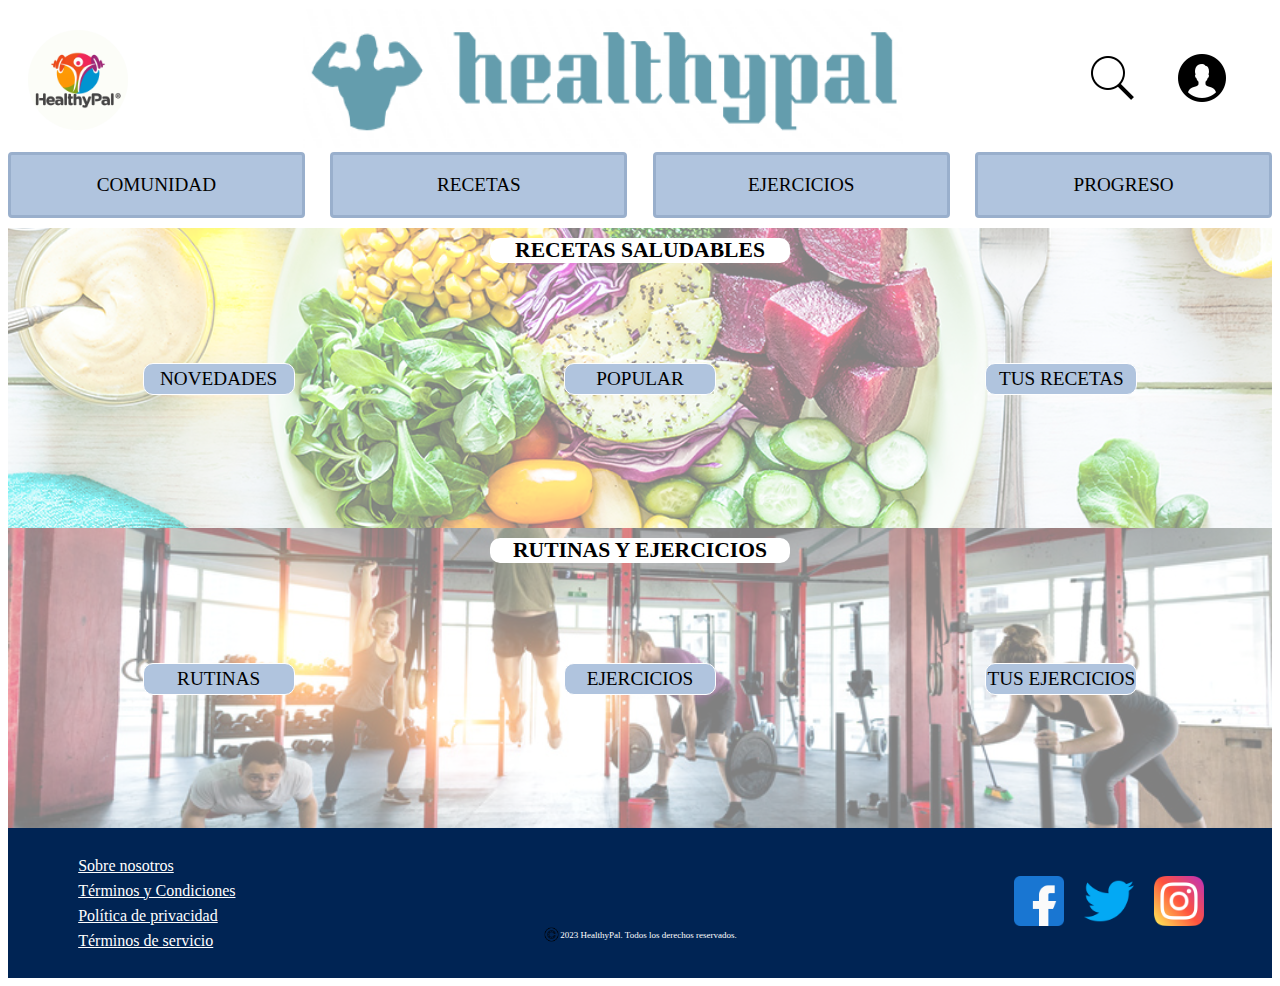
<file: Proyecto/index.html>
<!DOCTYPE html>
<html lang="es">
<head>
    <meta charset="UTF-8">
    <meta name="viewport" content="width=device-width, initial-scale=1.0">
    <link rel="stylesheet" href="styleIndex.css">
    <title>HealthyPal - Tu compañero saludable</title>
</head>
<body>
    <header>
        <div class="logo">
            <img src="imagenes/iconoLogo.jpg" class="imgLogo" alt="HealthyPal Logo">
        </div>
        <div class="nomEmpresa">
            <img src="imagenes/Captura de pantalla 2023-11-21 170902.png" class="imgHealthyPalCap" alt="HealthyPal">
        </div>
        <div class="busqPerfil">
            <div class="busqueda">
                <img src="imagenes/iconoLupa.png" class="imgBusqPerfil" alt="Buscar">
            </div>
            <div class="perfil">
               <a href="inicioSesion.html" aria-label="Ir a Inicio de Sesión"><img src="imagenes/iconoUsuario.png" class="imgIconoUsuario" alt="Perfil"></a>
            </div>
        </div>
    </header>
    <div class="menu">
        <div class="botonMenu">
            <a href="" class="enlaceMenu">COMUNIDAD</a>
        </div>
        <div class="botonMenu">
            <a href="" class="enlaceMenu">RECETAS</a>
        </div>
        <div class="botonMenu">
            <a href="" class="enlaceMenu">EJERCICIOS</a>
        </div>
        <div class="botonMenu">
            <a href="progreso.html" class="enlaceMenu">PROGRESO</a>
        </div>
    </div>
    <div class="container">
        <div class="recetasSaludables">
            <div class="recetasPrincipal">
                <a href="" class="enlaceRecetasTitulo"><b>RECETAS SALUDABLES</b></a>
            </div>
            <div class="recetasBotones">
                <div class="botonReceta">
                    <a href="" class="enlaceRecetas" aria-label="Novedades">NOVEDADES</a>
                </div>
                <div class="botonReceta">
                    <a href="" class="enlaceRecetas" aria-label="Popular">POPULAR</a>
                </div>
                <div class="botonReceta">
                    <a href="" class="enlaceRecetas" aria-label="Tus Recetas">TUS RECETAS</a>
                </div>
            </div>
        </div>
        <div class="rutinasEjercicios">
            <div class="rutinaEjercicioPrincipal">
                <a href="rutinasEjercicios.html" class="enlaceEjercicioTitulo"><b>RUTINAS Y EJERCICIOS</b></a>
            </div>
            <div class="ejercicioBotones">
                <div class="botonEjercicio">
                    <a href="" class="enlaceEjercicio" aria-label="Rutinas">RUTINAS</a>
                </div>
                <div class="botonEjercicio">
                    <a href="" class="enlaceEjercicio" aria-label="Ejercicios">EJERCICIOS</a>
                </div>
                <div class="botonEjercicio">
                    <a href="" class="enlaceEjercicio" aria-label="Tus Ejercicios">TUS EJERCICIOS</a>
                </div>
            </div>
        </div>
    </div>
    <footer>
        <div class="terminos">
            <div class="divTerminos">
                <a href="" class="enlaceTerminos">Sobre nosotros</a>
            </div>
            <div class="divTerminos">
                <a href="" class="enlaceTerminos">Términos y Condiciones</a>
            </div>
            <div class="divTerminos">
                <a href="" class="enlaceTerminos">Política de privacidad</a>
            </div>
            <div class="divTerminos">
                <a href="" class="enlaceTerminos">Términos de servicio</a>
            </div>
        </div>
        <div class="derechosAutor">
            <img class="imgDerechosAutor" src="imagenes/iconoDerechosAutor.png" alt="Icono Derechos de Autor">
            <p>2023 HealthyPal. Todos los derechos reservados.</p>
        </div>
        <div class="contacto">
            <a href=""><img class="imgContacto" src="imagenes/facebook.png" alt="Facebook"></a>
            <a href=""><img class="imgContacto" src="imagenes/gorjeo.png" alt="Twitter"></a>
            <a href=""><img class="imgContacto" src="imagenes/instagram.png" alt="Instagram"></a>
        </div>
    </footer>
</body>
</html>
</file>
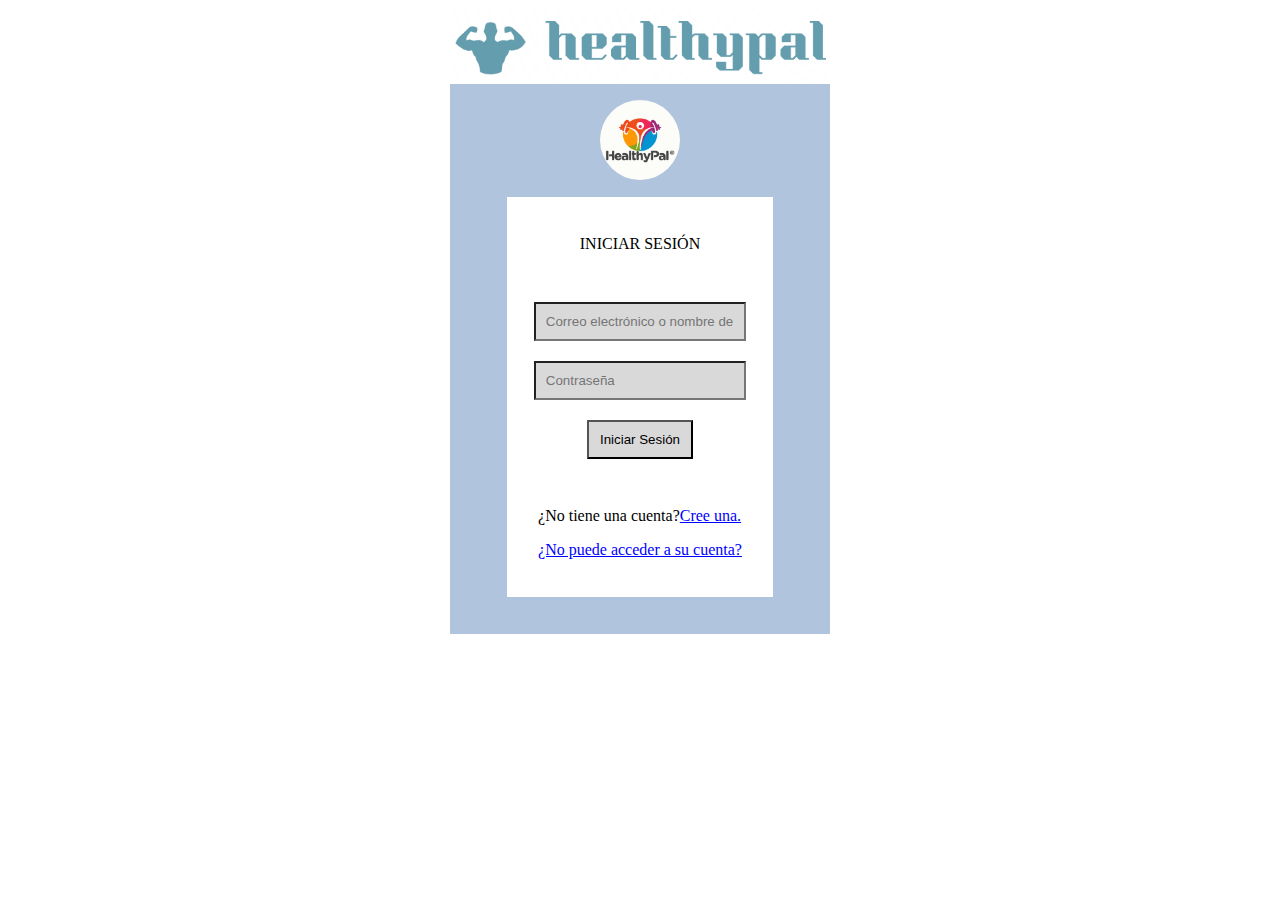
<file: Proyecto/inicioSesion.html>
<!DOCTYPE html>
<html lang="es">

<head>
    <meta charset="UTF-8">
    <meta name="viewport" content="width=device-width, initial-scale=1.0">
    <link rel="stylesheet" href="styleInicioSesion.css">
    <title>Inicio de Sesión - HealthyPal</title>
</head>

<body>
    <header>
        <img src="imagenes/Captura de pantalla 2023-11-21 170902.png" class="imgHealthyPalCap" alt="HealthyPal">
    </header>
    <div class="container">
        <div class="cuerpo">
            <div class="logo">
                <img src="imagenes/iconoLogo.jpg" class="imgLogo" alt="HealthyPal Logo">
            </div>
            <div class="inicioSesion">
                <div>
                    <p>INICIAR SESIÓN</p>
                </div>
                <form>
                    <label for="correo">
                        <input type="text" id="correo" placeholder="Correo electrónico o nombre de usuario" name="Correo" aria-label="Correo electrónico o nombre de usuario" required>
                    </label>
                    <label for="contrasena">
                        <input type="password" id="contrasena" placeholder="Contraseña" name="contraseña" aria-label="Contraseña" required>
                    </label>
                    <label class="botonInicioSesion">
                        <input type="submit" value="Iniciar Sesión" aria-label="Iniciar Sesión">
                    </label>
                </form>
                <div>
                    <p>¿No tiene una cuenta?<a href="registrar.html" class="enlaceRegistro">Cree una.</a></p>
                    <p><a href="" class="enlaceNoAccederCuenta">¿No puede acceder a su cuenta?</a></p>
                </div>
            </div>
        </div>
    </div>
</body>
</html>
</file>
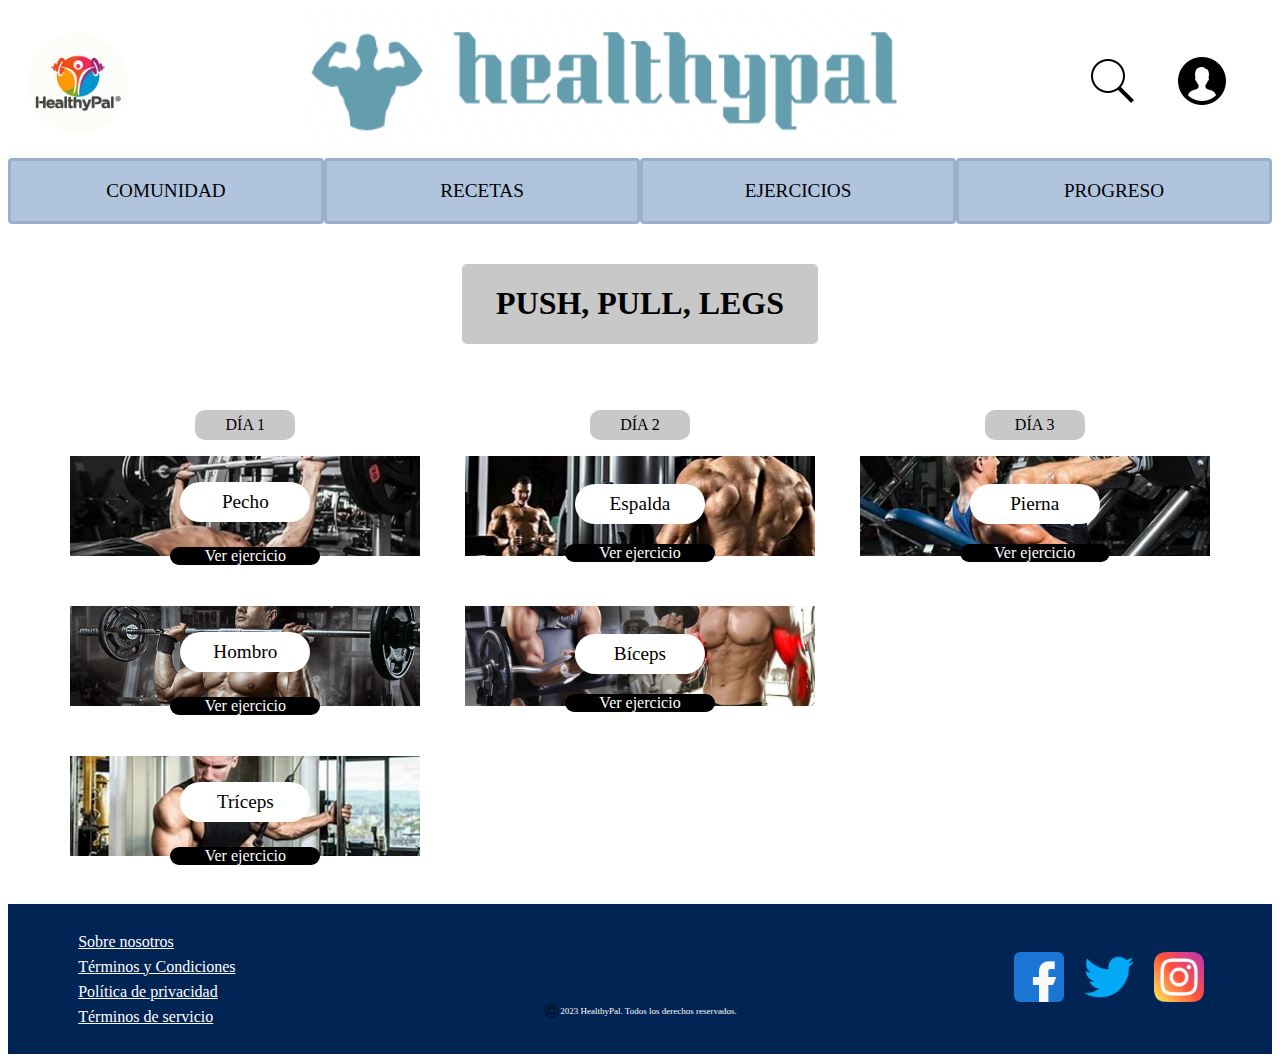
<file: Proyecto/ppl.html>
<!DOCTYPE html>
<html lang="es">
<head>
    <meta charset="UTF-8">
    <meta name="viewport" content="width=device-width, initial-scale=1.0">
    <link rel="stylesheet" href="stylePPL.css">
    <title>PUSH, PULL, LEGS - HealthyPal</title>
</head>
<body>
    <header>
        <div class="logo">
            <img src="imagenes/iconoLogo.jpg" class="imgLogo" alt="HealthyPal Logo">
        </div>
        <div class="nomEmpresa">
            <img src="imagenes/Captura de pantalla 2023-11-21 170902.png" class="imgHealthyPalCap" alt="HealthyPal">
        </div>
        <div class="busqPerfil">
            <div class="busqueda">
                <img src="imagenes/iconoLupa.png" class="imgBusqPerfil" alt="Buscar">
            </div>
            <div class="perfil">
               <a href="inicioSesion.html" ><img src="imagenes/iconoUsuario.png" class="imgIconoUsuario" alt="Perfil"></a>
            </div>
        </div>
    </header>
    <div class="menu">
        <div class="botonMenu">
            <a href="" class="enlaceMenu">COMUNIDAD</a>
        </div>
        <div class="botonMenu">
            <a href="" class="enlaceMenu">RECETAS</a>
        </div>
        <div class="botonMenu">
            <a href="" class="enlaceMenu">EJERCICIOS</a>
        </div>
        <div class="botonMenu">
            <a href="progreso.html" class="enlaceMenu">PROGRESO</a>
        </div>
    </div>
    <div class="container">
        <div class="titulo">
            <h1>PUSH, PULL, LEGS</h1>
        </div>
        <div class="cuerpo">
            <div class="dia1">
                <p class="dia">DÍA 1</p>
                <div class="imgPecho">
                    <div class="letraPecho">
                        <p>Pecho</p>
                    </div>
                    <div class="enlaceVerEjercicio">
                        <a href="pressBanca.html" class="enlacePecho" aria-label="Ver ejercicio de Pecho">Ver ejercicio</a>
                    </div>
                </div>
                <div class="imgHombro">
                    <div class="letraPecho">
                        <p>Hombro</p>
                    </div>
                    <div class="enlaceVerEjercicio">
                        <a href="" class="enlacePecho" aria-label="Ver ejercicio de Hombro">Ver ejercicio</a>
                    </div>
                </div>
                <div class="imgTriceps">
                    <div class="letraPecho">
                        <p>Tríceps</p>
                    </div>
                    <div class="enlaceVerEjercicio">
                        <a href="" class="enlacePecho" aria-label="Ver ejercicio de Tríceps">Ver ejercicio</a>
                    </div>
                </div>
            </div>
            <div class="dia2">
                <p class="dia">DÍA 2</p>
                <div class="imgEspalda">
                    <div class="letraEspalda">
                        <p>Espalda</p>
                    </div>
                    <div>
                        <a href="" class="enlaceEspalda" aria-label="Ver ejercicio de Espalda">Ver ejercicio</a>
                    </div>
                </div>
                <div class="imgBiceps">
                    <div class="letraBiceps">
                        <p>Bíceps</p>
                    </div>
                    <div>
                        <a href="" class="enlaceBiceps" aria-label="Ver ejercicio de Bíceps">Ver ejercicio</a>
                    </div>
                </div>
            </div>
            <div class="dia3">
                <p class="dia">DÍA 3</p>
                <div class="imgPierna">
                    <div class="letraPierna">
                        <p>Pierna</p>
                    </div>
                    <div>
                        <a href="" class="enlacePierna" aria-label="Ver ejercicio de Pierna">Ver ejercicio</a>
                    </div>
                </div>
            </div>
        </div>
    </div>
    <footer>
        <div class="terminos">
            <div class="divTerminos">
                <a href="" class="enlaceTerminos">Sobre nosotros</a>
            </div>
            <div class="divTerminos">
                <a href="" class="enlaceTerminos">Términos y Condiciones</a>
            </div>
            <div class="divTerminos">
                <a href="" class="enlaceTerminos">Política de privacidad</a>
            </div>
            <div class="divTerminos">
                <a href="" class="enlaceTerminos">Términos de servicio</a>
            </div>
        </div>
        <div class="derechosAutor">
            <img class="imgDerechosAutor" src="imagenes/iconoDerechosAutor.png" alt="Icono Derechos de Autor">
            <p>2023 HealthyPal. Todos los derechos reservados.</p>
        </div>
        <div class="contacto">
            <a href=""><img class="imgContacto" src="imagenes/facebook.png" alt="Facebook"></a>
            <a href=""><img class="imgContacto" src="imagenes/gorjeo.png" alt="Twitter"></a>
            <a href=""><img class="imgContacto" src="imagenes/instagram.png" alt="Instagram"></a>
        </div>
    </footer>
</body>
</html>
</file>
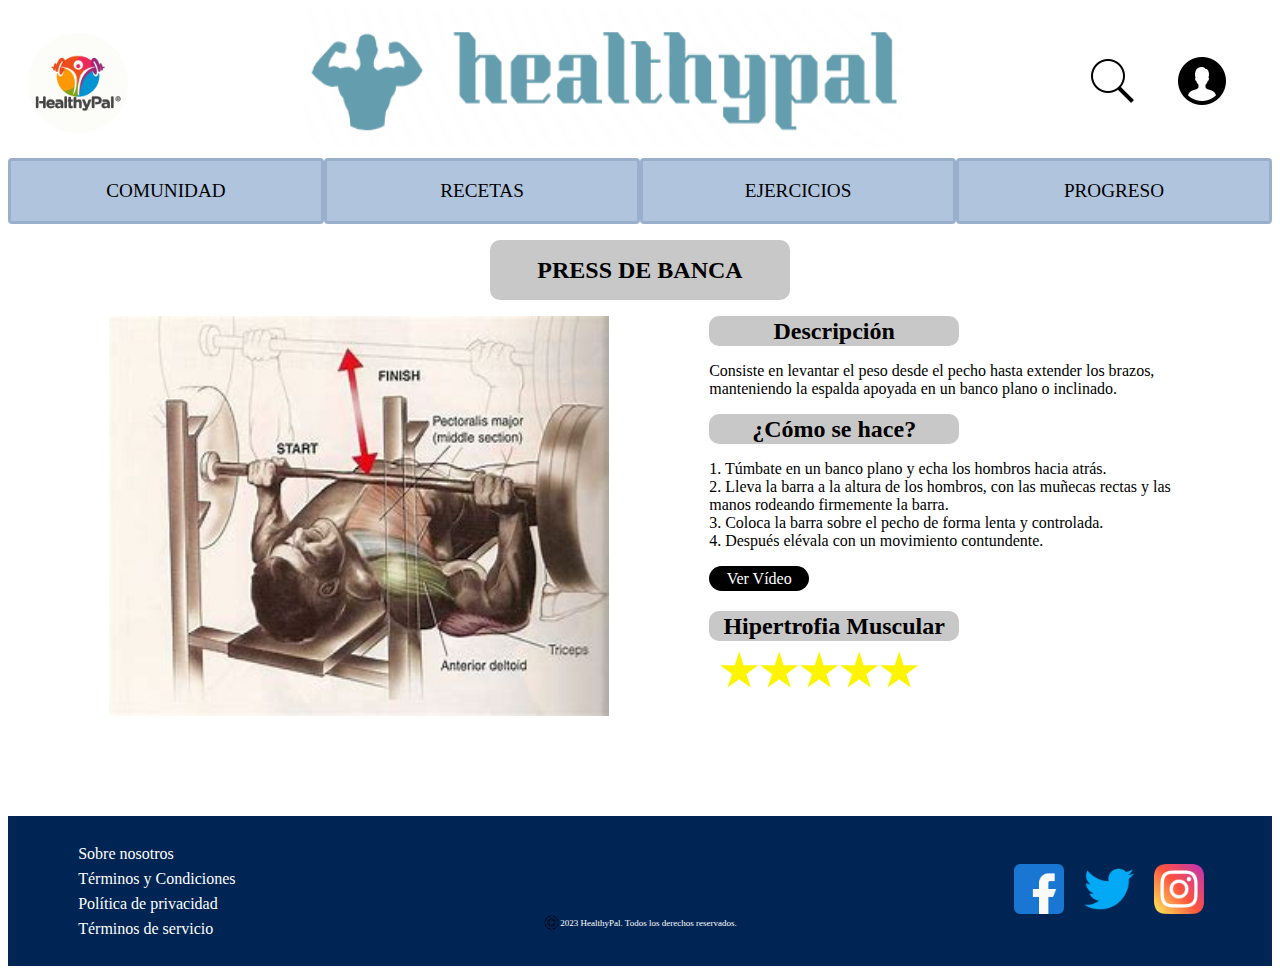
<file: Proyecto/pressBanca.html>
<!DOCTYPE html>
<html lang="es">

<head>
    <meta charset="UTF-8">
    <meta name="viewport" content="width=device-width, initial-scale=1.0">
    <link rel="stylesheet" href="stylePressBanca.css">
    <title>Press de Banca - HealthyPal</title>
</head>

<body>
    <header>
        <div class="logo">
            <img src="imagenes/iconoLogo.jpg" class="imgLogo" alt="HealthyPal Logo">
        </div>
        <div class="nomEmpresa">
            <img src="imagenes/Captura de pantalla 2023-11-21 170902.png" class="imgHealthyPalCap" alt="HealthyPal">
        </div>
        <div class="busqPerfil">
            <div class="busqueda">
                <img src="imagenes/iconoLupa.png" class="imgBusqPerfil" alt="Buscar">
            </div>
            <div class="perfil">
                <a href="inicioSesion.html"><img src="imagenes/iconoUsuario.png" class="imgIconoUsuario"
                        alt="Perfil"></a>
            </div>
        </div>
    </header>
    <div class="menu">
        <div class="botonMenu">
            <a href="" class="enlaceMenu">COMUNIDAD</a>
        </div>
        <div class="botonMenu">
            <a href="" class="enlaceMenu">RECETAS</a>
        </div>
        <div class="botonMenu">
            <a href="" class="enlaceMenu">EJERCICIOS</a>
        </div>
        <div class="botonMenu">
            <a href="progreso.html" class="enlaceMenu">PROGRESO</a>
        </div>
    </div>
    <div class="titulo1">
        <h1 class="letraTitulo">PRESS DE BANCA</h1>
    </div>
    <div class="container">
        <div class="imgEjercicio">
            <img class="img" src="imagenes/pressBanca.jpeg" alt="Press de Banca">
        </div>
        <div class="info">
            <div class="textoDescrip">
                <div class="titulo">
                    <h2>Descripción</h2>
                </div>
                <div class="texto">
                    <p>
                        Consiste en levantar el peso desde el pecho hasta extender los brazos,<br>
                        manteniendo la espalda apoyada en un banco plano o inclinado.
                    </p>
                </div>
            </div>
            <div class="comoSeHace">
                <div class="titulo">
                    <h2>¿Cómo se hace?</h2>
                </div>
                <div class="texto">
                    <p> 1. Túmbate en un banco plano y echa los hombros hacia atrás.<br>
                        2. Lleva la barra a la altura de los hombros, con las muñecas rectas y las<br>
                        manos rodeando firmemente la barra.<br>
                        3. Coloca la barra sobre el pecho de forma lenta y controlada.<br>
                        4. Después elévala con un movimiento contundente.<br>
                    </p>
                </div>
                <div class="video">
                    <a href="" aria-label="Ver vídeo de cómo hacer Press de Banca">Ver Vídeo</a>
                </div>
            </div>
            <div class="valoracion">
                <div class="titulo">
                    <h2>Hipertrofia Muscular</h2>
                </div>
                <div class="estrellas">
                    <div class="estrella"></div>
                    <div class="estrella"></div>
                    <div class="estrella"></div>
                    <div class="estrella"></div>
                    <div class="estrella"></div>
                </div>
            </div>
        </div>
    </div>
    <footer>
        <div class="terminos">
            <div class="divTerminos">
                <a href="" class="enlaceTerminos">Sobre nosotros</a>
            </div>
            <div class="divTerminos">
                <a href="" class="enlaceTerminos">Términos y Condiciones</a>
            </div>
            <div class="divTerminos">
                <a href="" class="enlaceTerminos">Política de privacidad</a>
            </div>
            <div class="divTerminos">
                <a href="" class="enlaceTerminos">Términos de servicio</a>
            </div>
        </div>
        <div class="derechosAutor">
            <img class="imgDerechosAutor" src="imagenes/iconoDerechosAutor.png" alt="Icono Derechos de Autor">
            <p>2023 HealthyPal. Todos los derechos reservados.</p>
        </div>
        <div class="contacto">
            <a href=""><img class="imgContacto" src="imagenes/facebook.png" alt="Facebook"></a>
            <a href=""><img class="imgContacto" src="imagenes/gorjeo.png" alt="Twitter"></a>
            <a href=""><img class="imgContacto" src="imagenes/instagram.png" alt="Instagram"></a>
        </div>
    </footer>
</body>

</html>
</file>
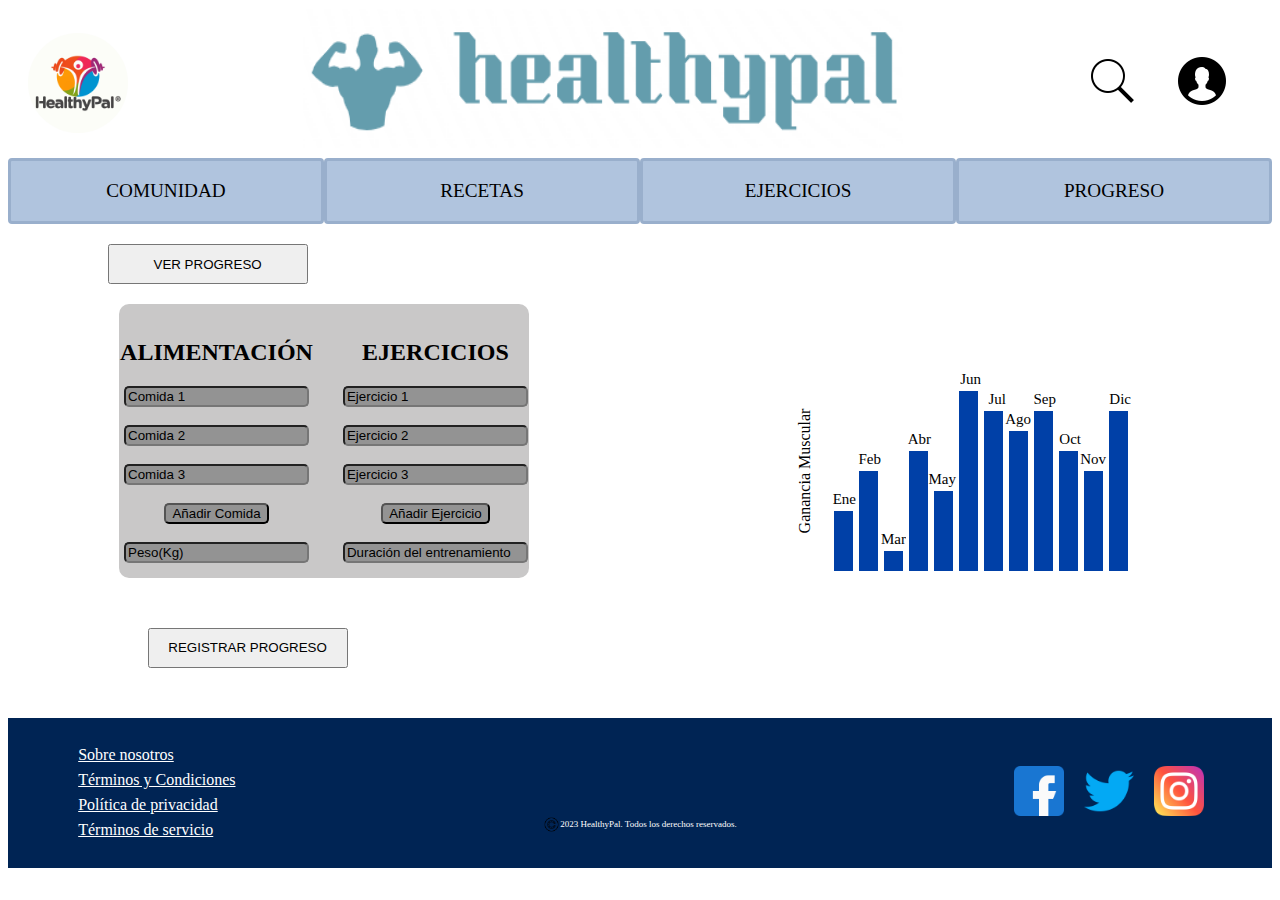
<file: Proyecto/progreso.html>
<!DOCTYPE html>
<html lang="es">

<head>
    <meta charset="UTF-8">
    <meta name="viewport" content="width=device-width, initial-scale=1.0">
    <link rel="stylesheet" href="styleProgreso.css">
    <title>HealthyPal - Registrar Progreso</title>
</head>

<body>
    <header>
        <div class="logo">
            <img src="imagenes/iconoLogo.jpg" class="imgLogo" alt="HealthyPal Logo">
        </div>
        <div class="nomEmpresa">
            <img src="imagenes/Captura de pantalla 2023-11-21 170902.png" class="imgHealthyPalCap" alt="HealthyPal">
        </div>
        <div class="busqPerfil">
            <div class="busqueda">
                <img src="imagenes/iconoLupa.png" class="imgBusqPerfil" alt="Buscar">
            </div>
            <div class="perfil">
                <a href="inicioSesion.html"><img src="imagenes/iconoUsuario.png" class="imgIconoUsuario" alt="Perfil"></a>
            </div>
        </div>
    </header>
    <div class="menu">
        <div class="botonMenu">
            <a href="" class="enlaceMenu">COMUNIDAD</a>
        </div>
        <div class="botonMenu">
            <a href="" class="enlaceMenu">RECETAS</a>
        </div>
        <div class="botonMenu">
            <a href="" class="enlaceMenu">EJERCICIOS</a>
        </div>
        <div class="botonMenu">
            <a href="progreso.html" class="enlaceMenu">PROGRESO</a>
        </div>
    </div>
    <div class="container">
        <div class="info">
            <div class="verProgreso">
                <button type="button" name="progreso">VER PROGRESO</button>
            </div>
            <div class="formulario">
                <div class="alimentacion">
                    <h2>ALIMENTACIÓN</h2>
                    <label><input type="text" value="Comida 1" aria-label="Comida 1"></label><br>
                    <label><input type="text" value="Comida 2" aria-label="Comida 2"></label><br>
                    <label><input type="text" value="Comida 3" aria-label="Comida 3"></label><br>
                    <label><input type="button" value="Añadir Comida" aria-label="Añadir Comida"></label><br>
                    <label><input type="text" value="Peso(Kg)" aria-label="Peso(Kg)"></label>
                </div>
                <div class="ejercicios">
                    <h2>EJERCICIOS</h2>
                    <label><input type="text" value="Ejercicio 1" aria-label="Ejercicio 1"></label><br>
                    <label><input type="text" value="Ejercicio 2" aria-label="Ejercicio 2"></label><br>
                    <label><input type="text" value="Ejercicio 3" aria-label="Ejercicio 3"></label><br>
                    <label><input type="button" value="Añadir Ejercicio" aria-label="Añadir Ejercicio"></label><br>
                    <label><input type="text" value="Duración del entrenamiento" aria-label="Duración del entrenamiento"></label>
                </div>
            </div>
            <div class="registro">
                <button type="button" name="registro" aria-label="Registrar Progreso">REGISTRAR PROGRESO</button>
            </div>
        </div>
        <div class="grafico">
            <div class="ganancia">Ganancia Muscular</div>
            <div class="chart-container">
                <div class="bar" style="height: 30%;">
                    <div class="bar-label">Ene</div>
                </div>
                <div class="bar" style="height: 50%;">
                    <div class="bar-label">Feb</div>
                </div>
                <div class="bar" style="height: 10%;">
                    <div class="bar-label">Mar</div>
                </div>
                <div class="bar" style="height: 60%;">
                    <div class="bar-label">Abr</div>
                </div>
                <div class="bar" style="height: 40%;">
                    <div class="bar-label">May</div>
                </div>
                <div class="bar" style="height: 90%;">
                    <div class="bar-label">Jun</div>
                </div>
                <div class="bar" style="height: 80%;">
                    <div class="bar-label">Jul</div>
                </div>
                <div class="bar" style="height: 70%;">
                    <div class="bar-label">Ago</div>
                </div>
                <div class="bar" style="height: 80%;">
                    <div class="bar-label">Sep</div>
                </div>
                <div class="bar" style="height: 60%;">
                    <div class="bar-label">Oct</div>
                </div>
                <div class="bar" style="height: 50%;">
                    <div class="bar-label">Nov</div>
                </div>
                <div class="bar" style="height: 80%;">
                    <div class="bar-label">Dic</div>
                </div>
            </div>
        </div>
    </div>
    <footer>
        <div class="terminos">
            <div class="divTerminos">
                <a href="" class="enlaceTerminos">Sobre nosotros</a>
            </div>
            <div class="divTerminos">
                <a href="" class="enlaceTerminos">Términos y Condiciones</a>
            </div>
            <div class="divTerminos">
                <a href="" class="enlaceTerminos">Política de privacidad</a>
            </div>
            <div class="divTerminos">
                <a href="" class="enlaceTerminos">Términos de servicio</a>
            </div>
        </div>
        <div class="derechosAutor">
            <img class="imgDerechosAutor" src="imagenes/iconoDerechosAutor.png" alt="Icono Derechos de Autor">
            <p>2023 HealthyPal. Todos los derechos reservados.</p>
        </div>
        <div class="contacto">
            <a href=""><img class="imgContacto" src="imagenes/facebook.png" alt="Facebook"></a>
            <a href=""><img class="imgContacto" src="imagenes/gorjeo.png" alt="Twitter"></a>
            <a href=""><img class="imgContacto" src="imagenes/instagram.png" alt="Instagram"></a>
        </div>
    </footer>
</body>

</html>
</file>
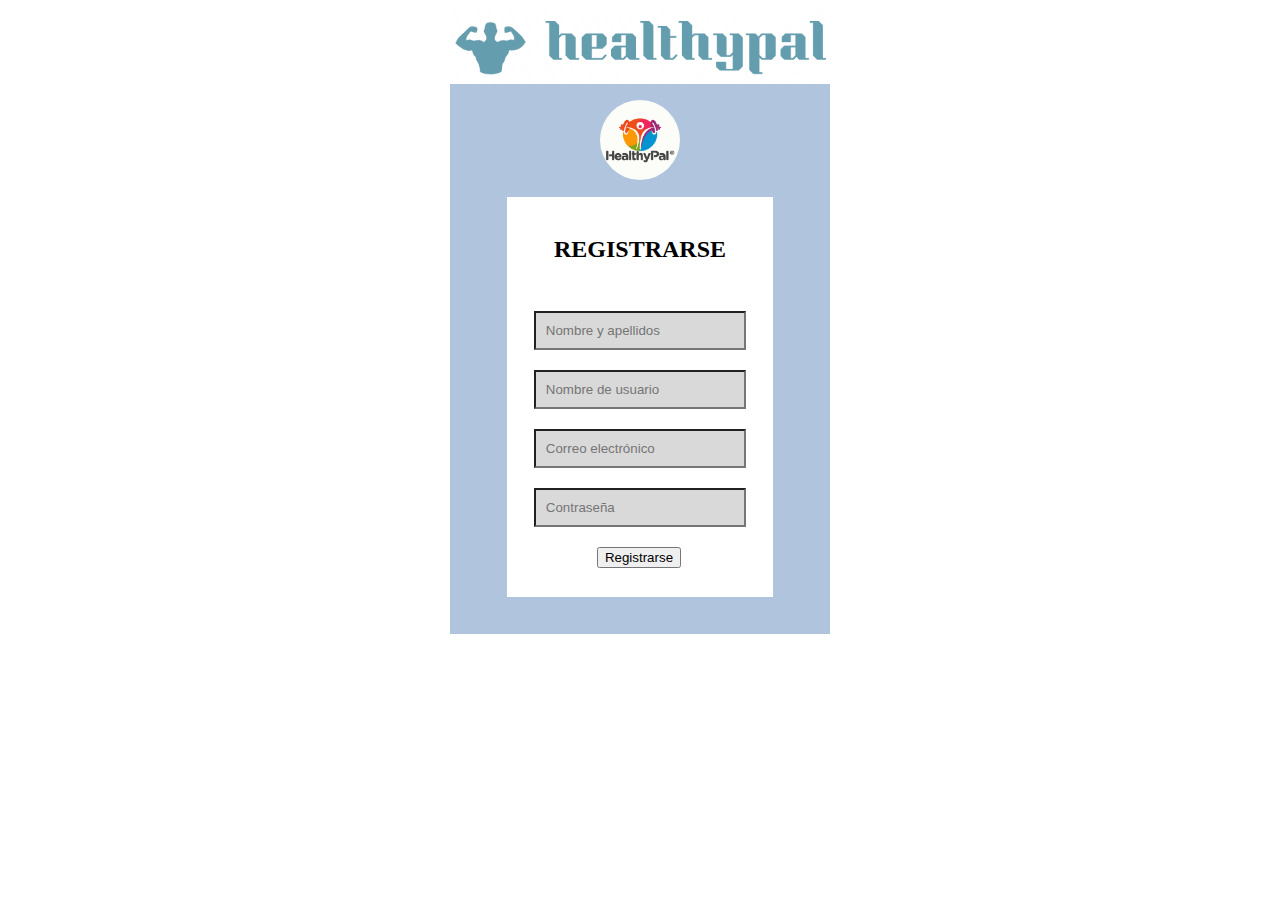
<file: Proyecto/registrar.html>
<!DOCTYPE html>
<html lang="es">

<head>
    <meta charset="UTF-8">
    <meta name="viewport" content="width=device-width, initial-scale=1.0">
    <link rel="stylesheet" href="styleInicioSesion.css">
    <title>HealthyPal - Registrarse</title>
</head>

<body>
    <header>
        <img src="imagenes/Captura de pantalla 2023-11-21 170902.png" class="imgHealthyPalCap" alt="HealthyPal">
    </header>
    <div class="container">
        <div class="cuerpo">
            <div class="logo">
                <img src="imagenes/iconoLogo.jpg" class="imgLogo" alt="HealthyPal Logo">
            </div>
            <div class="inicioSesion">
                <div>
                    <h2>REGISTRARSE</h2>
                </div>
                <form>
                    <label>
                        <input type="text" placeholder="Nombre y apellidos" name="nombre_y_apellido"
                            aria-label="Nombre y apellidos">
                    </label>
                    <label>
                        <input type="text" placeholder="Nombre de usuario" name="nomUsuario"
                            aria-label="Nombre de usuario">
                    </label>
                    <label>
                        <input type="email" placeholder="Correo electrónico" name="email"
                            aria-label="Correo electrónico">
                    </label>
                    <label>
                        <input type="password" placeholder="Contraseña" name="contraseña" aria-label="Contraseña">
                    </label>
                    <label class="botonInicioSesion">
                        <button type="submit">Registrarse</button>
                    </label>
                </form>
            </div>
        </div>
    </div>
</body>

</html>
</file>
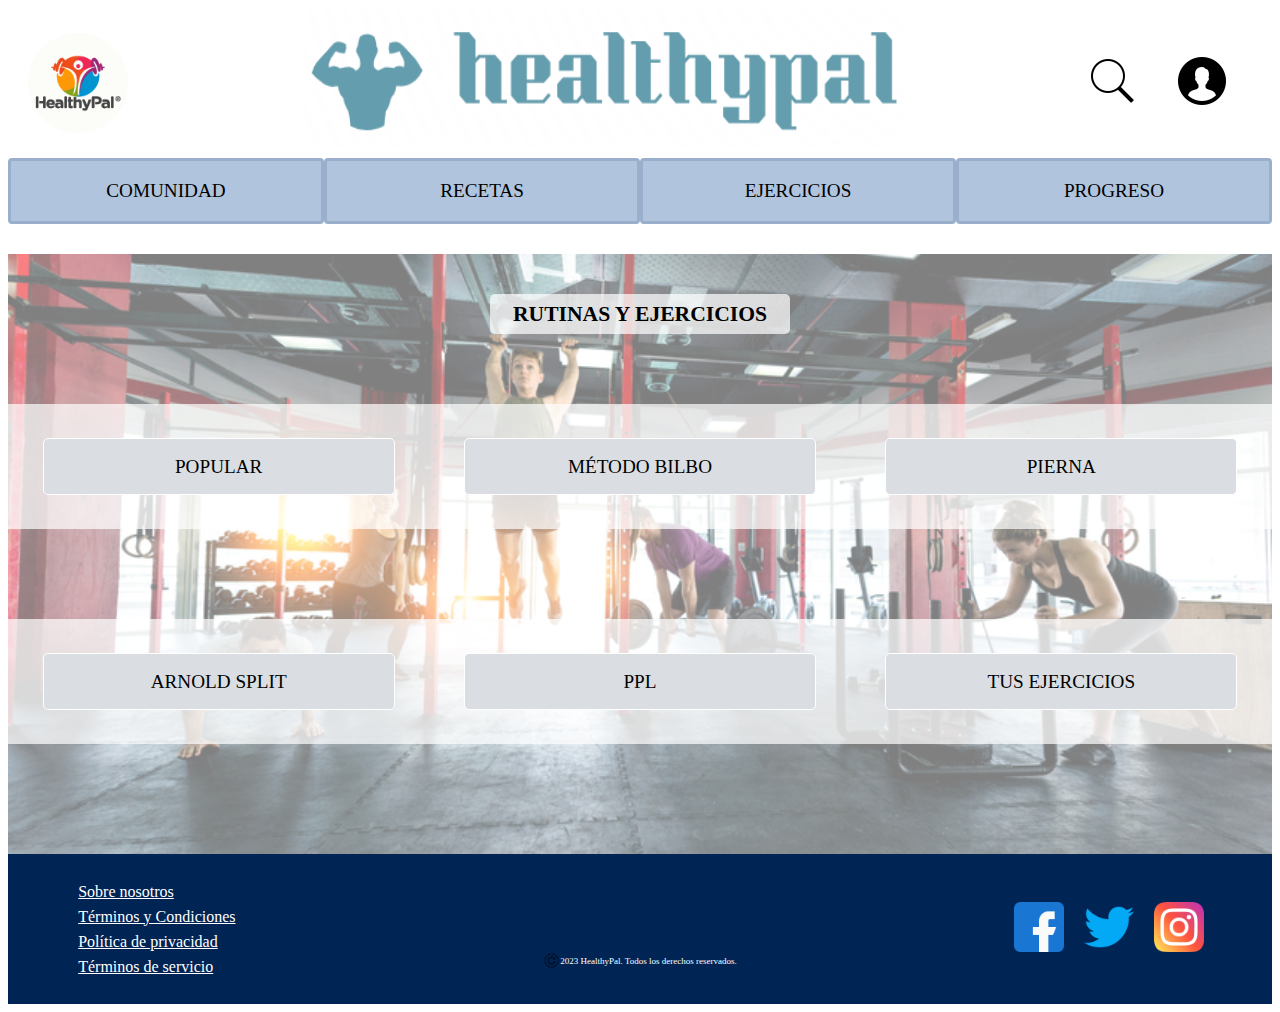
<file: Proyecto/rutinasEjercicios.html>
<!DOCTYPE html>
<html lang="es">

<head>
    <meta charset="UTF-8">
    <meta name="viewport" content="width=device-width, initial-scale=1.0">
    <link rel="stylesheet" href="styleRutinaEjercicio.css">
    <title>HealthyPal - Rutinas y Ejercicios</title>
</head>

<body>
    <header>
        <div class="logo">
            <img src="imagenes/iconoLogo.jpg" class="imgLogo" alt="HealthyPal Logo">
        </div>
        <div class="nomEmpresa">
            <img src="imagenes/Captura de pantalla 2023-11-21 170902.png" class="imgHealthyPalCap" alt="HealthyPal">
        </div>
        <div class="busqPerfil">
            <div class="busqueda">
                <img src="imagenes/iconoLupa.png" class="imgBusqPerfil" alt="Buscar">
            </div>
            <div class="perfil">
               <a href="inicioSesion.html" ><img src="imagenes/iconoUsuario.png" class="imgIconoUsuario" alt="Perfil"></a>
            </div>
        </div>
    </header>
    <div class="menu">
        <div class="botonMenu">
            <a href="" class="enlaceMenu">COMUNIDAD</a>
        </div>
        <div class="botonMenu">
            <a href="" class="enlaceMenu">RECETAS</a>
        </div>
        <div class="botonMenu">
            <a href="" class="enlaceMenu">EJERCICIOS</a>
        </div>
        <div class="botonMenu">
            <a href="progreso.html" class="enlaceMenu">PROGRESO</a>
        </div>
    </div>
    <div class="container">
        <div class="rutinasEjercicios">
            <div class="rutinaEjercicioPrincipal">
                <h2><a href="rutinasEjercicios.html" class="enlaceEjercicioTitulo">RUTINAS Y EJERCICIOS</a></h2>
            </div>
            <div class="ejercicioBotones">
                <div class="botonEjercicio">
                    <a href="" class="enlaceEjercicio">POPULAR</a>
                </div>
                <div class="botonEjercicio">
                    <a href="" class="enlaceEjercicio">MÉTODO BILBO</a>
                </div>
                <div class="botonEjercicio">
                    <a href="" class="enlaceEjercicio">PIERNA</a>
                </div>
            </div>
            <div class="ejercicioBotones">
                <div class="botonEjercicio">
                    <a href="" class="enlaceEjercicio">ARNOLD SPLIT</a>
                </div>
                <div class="botonEjercicio">
                    <a href="ppl.html" class="enlaceEjercicio">PPL</a>
                </div>
                <div class="botonEjercicio">
                    <a href="" class="enlaceEjercicio">TUS EJERCICIOS</a>
                </div>
            </div>
        </div>
    </div>
    <footer>
        <div class="terminos">
            <div class="divTerminos">
                <a href="" class="enlaceTerminos">Sobre nosotros</a>
            </div>
            <div class="divTerminos">
                <a href="" class="enlaceTerminos">Términos y Condiciones</a>
            </div>
            <div class="divTerminos">
                <a href="" class="enlaceTerminos">Política de privacidad</a>
            </div>
            <div class="divTerminos">
                <a href="" class="enlaceTerminos">Términos de servicio</a>
            </div>
        </div>
        <div class="derechosAutor">
            <img class="imgDerechosAutor" src="imagenes/iconoDerechosAutor.png" alt="Derechos de autor">
            <p>2023 HealthyPal. Todos los derechos reservados.</p>
        </div>
        <div class="contacto">
            <a href=""><img class="imgContacto" src="imagenes/facebook.png" alt="Facebook"></a>
            <a href=""><img class="imgContacto" src="imagenes/gorjeo.png" alt="Twitter"></a>
            <a href=""><img class="imgContacto" src="imagenes/instagram.png" alt="Instagram"></a>
        </div>
    </footer>
</body>

</html>
</file>
<file: Proyecto/styleIndex.css>
/*HEADER*/


header {
    /* height: 150px; */
    width: 100%;
    display: flex;
    justify-content: space-between;
}

.logo {
    display: flex;
    align-items: center;
    margin-left: 20px;
}

.imgLogo {
    width: 100px;
    height: 100px;
    border-radius: 70px;
}

.HealthyPalCap {
    display: flex;
    justify-content: center;
}

.imgHealthyPalCap {
    height: 140px;
    width: 600px;
}

.busqPerfil {
    display: flex;
    justify-content: end;
    align-items: center;
    margin: 10px;
}

.busqueda {
    margin-right: 35px;
}

.perfil {
    margin-right: 30px;
}


/*MENU*/


.menu {
    width: 100%;
    display: flex;
    justify-content: space-between;
}

.botonMenu {
    width: 23%;
    height: 60px;
    border: 3px solid;
    background-color: #B0C4DE;
    border-color: #99AFCC;
    border-radius: 4px;
}

.enlaceMenu {
    width: 100%;
    height: 100%;
    display: flex;
    justify-content: center;
    align-items: center;
    color: black;
    text-decoration: none;
    font-size: larger;
}

.enlaceMenu:hover {
    background-color: #1baace;
    color: white;
    transition: 0.5s;
}




/*BODY*/


/*RUTINAS Y EJERCICIOS*/

.container {
    display: flex;
    flex-direction: column;
}

.rutinasEjercicios {
    display: flex;
    flex-direction: column;
    position: relative;
    background-image: url(imagenes/gimnasio.jpg);
    background-size: 100%;
    background-position: center;
    background-repeat: no-repeat;
    height: 300px;
    align-items: center;
}

.rutinasEjercicios::after {
    content: "";
    position: absolute;
    top: 0;
    left: 0;
    width: 100%;
    height: 100%;
    background-color: rgba(255, 255, 255, 0.5);
    /* Capa blanca semi-transparente solo para la imagen de fondo */

}

.rutinaEjercicioPrincipal {
    background-color: white;
    color: #000;
    margin: 10px;
    font-size: 18px;
    z-index: 1;
    width: 300px;
    display: flex;
    justify-content: center;
    align-items: center;
    border-radius: 10px;
}

.ejercicioBotones {
    color: #000;
    z-index: 1;
    display: flex;
    justify-content: space-around;
    align-items: center;
    width: 100%;
    margin-top: 90px;
}

.botonEjercicio {
    background-color: #B0C4DE;
    width: 150px;
    height: 30px;
    align-items: center;
    display: flex;
    justify-content: center;
    border-radius: 10px;
    border: 1px solid;
    border-color: white;
}

.enlaceEjercicio {
    width: 100%;
    height: 100%;
    display: flex;
    justify-content: center;
    align-items: center;
    color: black;
    text-decoration: none;
    font-size: larger;
}

.enlaceEjercicioTitulo {
    width: 100%;
    height: 100%;
    display: flex;
    justify-content: center;
    align-items: center;
    color: black;
    text-decoration: none;
    font-size: larger;
}

.enlaceEjercicio:hover {
    background-color: #1baace;
    color: white;
    border-radius: 10px;
}

.enlaceEjercicioTitulo:hover {
    background-color: #1baace;
    color: white;
    border-radius: 10px;
}

/*RECETAS*/

.recetasSaludables {
    margin-top: 10px;
    display: flex;
    flex-direction: column;
    position: relative;
    background-image: url(imagenes/recetas.jpeg);
    background-size: 100%;
    background-position: center;
    background-repeat: no-repeat;
    height: 300px;
    align-items: center;
}

.recetasSaludables::after {
    content: "";
    position: absolute;
    top: 0;
    left: 0;
    width: 100%;
    height: 100%;
    background-color: rgba(255, 255, 255, 0.5);
    /* Capa blanca semi-transparente solo para la imagen de fondo */
}

.recetasPrincipal {
    background-color: white;
    color: #000;
    /* Texto negro para RECETAS SALUDABLES */
    margin: 10px;
    font-size: 18px;
    z-index: 1;
    /* Añadido para z-index */
    width: 300px;
    display: flex;
    justify-content: center;
    align-items: center;
    border-radius: 10px;
}

.recetasBotones {
    /* Fondo para NOVEDADES, POPULAR, TUS RECETAS */
    color: #000;
    /* Texto negro para NOVEDADES, POPULAR, TUS RECETAS */
    z-index: 1;
    /* Añadido para z-index */
    display: flex;
    justify-content: space-around;
    align-items: center;
    width: 100%;
    margin-top: 90px;
}

.botonReceta {
    background-color: #B0C4DE;
    width: 150px;
    height: 30px;
    align-items: center;
    display: flex;
    justify-content: center;
    border-radius: 10px;
    border: 1px solid;
    border-color: white;
}

.enlaceRecetas {
    width: 100%;
    height: 100%;
    display: flex;
    justify-content: center;
    align-items: center;
    color: black;
    text-decoration: none;
    font-size: larger;
}

.enlaceRecetasTitulo {
    width: 100%;
    height: 100%;
    display: flex;
    justify-content: center;
    align-items: center;
    color: black;
    text-decoration: none;
    font-size: larger;
}

.enlaceRecetas:hover {
    background-color: #1baace;
    color: white;
    border-radius: 10px;
}

.enlaceRecetasTitulo:hover {
    background-color: #1baace;
    color: white;
    border-radius: 10px;
}


/*FOOTER*/


footer {
    background-color: #002454;
    display: flex;
    height: 150px;
    width: 100%;
    color: white;
    align-items: center;
}

.terminos {
    width: 30%;
    margin-left: 5%;
}

.divTerminos {
    margin: 7px;
}

.enlaceTerminos {
    color: white;
}

.derechosAutor {
    width: 30%;
    display: flex;
    justify-content: center;
    font-size: xx-small;
    align-items: center;
    margin-top: 5%;
}

.imgDerechosAutor {
    margin: 1px;
    width: 15px;
    height: 15px;
}

.contacto {
    width: 30%;
    display: flex;
    justify-content: right;
    margin: 5px;
}

.imgContacto {
    width: 50px;
    height: 50px;
    margin: 10px;
}


@media screen and (max-width: 914px) {
    .imgHealthyPalCap {
        height: 100%;
        width: 100%;
    }

    .nomEmpresa {
        width: 50%;
    }

    header {

        width: 100%;
        display: flex;
        justify-content: space-between;
    }

    .busqPerfil {
        display: flex;
        justify-content: end;
        align-items: center;
        margin: 10px;
    }

    .busqueda {
        width: 25%;
    }

    .imgBusqPerfil {
        width: 100%;
    }

    .perfil {
        width: 30%;
    }

    .imgIconoUsuario {
        width: 100%;
    }

    .imgLogo {
        width: 100%;
    }

    .logo {
        width: 10%;
    }

    footer {
        height: 130px;
    }

    .imgContacto {
        width: 40px;
        height: 40px;
        margin: 10px;
    }

    .terminos {
        font-size: x-small;
    }
}

@media screen and (max-width: 780px) {
    .imgLogo {
        width: 100%;
        height: auto;
    }
}

@media screen and (max-width: 660px) {
    .derechosAutor {
        width: 31%;
    }

    .imgContacto {
        width: 30px;
        height: 30px;
        margin: 10px;
    }

}

@media screen and (max-width: 640px) {
    .derechosAutor {
        width: 203%;
    }

    .imgContacto {
        width: 30px;
        height: 30px;
        margin: 10px;
    }

    footer {
        display: flex;
        justify-content: space-around;
    }

    .terminos {
        width: 80%;
    }

    .enlaceMenu {
        font-size: medium;
    }

    b {
        font-size: large;

    }

    .enlaceEjercicio {
        font-size: medium;
    }

    .enlaceRecetas {
        font-size: medium;
    }
}

@media screen and (max-width: 500px) {

    .botonReceta {
        width: 26%;

    }

    .botonEjercicio {
        width: 26%;
    }

    .enlaceEjercicio {
        font-size: small;
    }

    .enlaceRecetas {
        font-size: small;
    }
    .terminos {
        font-size: 10%;
    }
    

}
@media screen and (max-width: 400px) {
    .botonMenu{
        width: 20%;
    height: 30px;
    }
    .enlaceMenu{
        font-size: 12px;
    }
    .enlaceEjercicio{
        font-size: 10px;
    }
    .enlaceRecetas{
        font-size: 10px;
    }
    .rutinaEjercicioPrincipal{
        margin-top: 1px;
    }
}
@media screen and (max-width: 300px){
    .imgContacto{
        width: 15px;
    height: 15px;
    margin: 5px;
    }
    .enlaceMenu {
        font-size: 8px;
    }
    .nomEmpresa {
        width: 75%;
    }
}
</file>
<file: Proyecto/styleInicioSesion.css>
header {
    width: 100%;
    display: flex;
    justify-content: center;
    align-items: center;
}

.imgHealthyPalCap {
    width: 30%;
}

.container {
    width: 100%;
    display: flex;
    justify-content: center;
    align-items: center;
    height: 40%;
}

.cuerpo {
    background-color: #B0C4DE;
    display: flex;
    flex-direction: column;
    justify-content: space-evenly;
    align-items: center;
    width: 30%;
    height: 550px;
}

.logo {
    display: flex;
    justify-content: center;
}

.imgLogo {
    width: 80px;
    height: 80px;
    border-radius: 50px;
}

.inicioSesion {
    background-color: white;
    width: 70%;
    height: 400px; 
    display: flex;
    flex-direction: column;
    justify-content: space-evenly; 
    align-items: center;
    margin-bottom: 20px;
}

form {
    display: flex;
    flex-direction: column;
    justify-content: center;
    align-items: center;
    width: 80%; 
}

label {
    margin: 10px;
    width: 100%; 
}

input {
    background-color: #D9D9D9;
    width: 100%; 
    padding: 10px;
    box-sizing: border-box; 
}
.botonInicioSesion{
    width: 50%;
}
a{
    color: blue;
}
input[type="submit"]:hover {
    cursor: pointer;
    background-color: #a0a0a0;
    
}
button{
    margin-left: inherit;
    cursor: pointer;
}



@media screen and (max-width: 914px) {

    .cuerpo{
        width: 50%;
    }

    .nomEmpresa {
        width: 50%;
    }


}

@media screen and (max-width: 800px) {
    .cuerpo{
        width: 60%;
    }

   

}

@media screen and (max-width: 600px) {
    
    .cuerpo{
        width: 60%;
        height:550px ;
    }
    .imgLogo{
        width: 100%;
    height: 50px;

    }
    .logo{
        margin: -50px;
    }
    body{
        font-size: 10px;
    }
    input{
        height: 30px;
    }

}
</file>
<file: Proyecto/stylePPL.css>
/*HEADER*/


header {
    height: 150px;
    width: 100%;
    display: flex;
    justify-content: space-between;
}

.logo {
    display: flex;
    align-items: center;
    margin-left: 20px;
}

.imgLogo {
    width: 100px;
    height: 100px;
    border-radius: 70px;
}

.HealthyPalCap {
    display: flex;
    justify-content: center;
}

.imgHealthyPalCap {
    height: 140px;
    width: 600px;
}

.busqPerfil {
    display: flex;
    justify-content: end;
    align-items: center;
    margin: 10px;
}

.busqueda {
    margin-right: 35px;
}

.perfil {
    margin-right: 30px;
}


/*MENU*/


.menu {
    width: 100%;
    display: flex;
    justify-content: space-between;
}

.botonMenu {
    width: 350px;
    height: 60px;
    border: 3px solid;
    background-color: #B0C4DE;
    border-color: #99AFCC;
    border-radius: 4px;
}

.enlaceMenu {
    width: 100%;
    height: 100%;
    display: flex;
    justify-content: center;
    align-items: center;
    color: black;
    text-decoration: none;
    font-size: larger;
}

.enlaceMenu:hover {
    background-color: #1baace;
    color: white;
    transition: 0.5s;
}


/*BODY*/
.dia {
    background-color: #c9c8c8;
    width: 100px;
    height: 30px;
    border-radius: 10px;
    display: flex;
    justify-content: center;
    align-items: center;
}

.container {
    display: flex;
    flex-direction: column;
    align-items: center;
    height: 600px;
    margin: 40px;
}

.titulo {
    align-items: center;
    display: flex;
    justify-content: center;
    background-color: #c9c8c8;
    width: 30%;
    border-radius: 5px;
}

.cuerpo {
    width: 100%;
    display: flex;
    justify-content: space-around;
    margin: 50px;
}

/*DIA 1*/

.dia1 {
    display: flex;
    flex-direction: column;
    justify-content: center;
    align-items: center;
}

/*PECHO*/

.imgPecho {
    background-image: url(imagenes/ejercicioPecho.jpeg);
    background-position: 1%;
    width: 350px;
    height: 100px;
    display: flex;
    flex-direction: column;
    justify-content: center;
    align-items: center;
}

.letraPecho {
    background-color: rgba(255, 255, 255, 1);
    width: 130px;
    height: 40px;
    font-size: larger;
    align-items: center;
    display: flex;
    justify-content: center;
    border-radius: 20px;
    margin: 15px;
    margin-top: 45px;

}

.enlaceVerEjercicio {
    margin-top: 70px;
    background-color: black;
    width: 150px;
    border-radius: 20px;
    margin: -9px;
    margin: 10px;
}

.enlacePecho {
    color: white;
    text-decoration: none;
    width: 100%;
    display: flex;
    justify-content: center;

}

/*HOMBRO*/

.imgHombro {

    background-image: url(imagenes/ejercicioHombro.jpeg);
    background-position: center;
    background-size: 100%;
    background-repeat: no-repeat;
    width: 350px;
    height: 100px;
    display: flex;
    flex-direction: column;
    justify-content: center;
    align-items: center;
    margin-top: 50px;
}

/*TRICEPS*/

.imgTriceps {
    background-image: url(imagenes/ejercicioTriceps.jpeg);
    background-position: 70%;
    width: 350px;
    height: 100px;
    display: flex;
    flex-direction: column;
    justify-content: center;
    align-items: center;
    margin-top: 50px;
}

/*DIA 2*/

.dia2 {
    display: flex;
    flex-direction: column;
    justify-content: flex-start;
    align-items: center;
}

.imgEspalda {
    background-image: url(imagenes/ejercicioEspalda.jpeg);
    background-position: 1%;
    width: 350px;
    height: 100px;
    display: flex;
    flex-direction: column;
    justify-content: center;
    align-items: center;
}

.letraEspalda {
    background-color: rgba(255, 255, 255, 1);
    width: 130px;
    height: 40px;
    font-size: larger;
    align-items: center;
    display: flex;
    justify-content: center;
    border-radius: 20px;
    margin: 20px;
    margin-top: 35px;
}

.enlaceVerEjercicio {
    margin-top: 70px;
    background-color: black;
    width: 150px;
    border-radius: 20px;
    margin: -9px;
    margin: 10px;
}

.enlaceEspalda {
    color: white;
    text-decoration: none;
    width: 100%;
    display: flex;
    justify-content: center;
    background-color: black;
    width: 150px;
    border-radius: 20px;

}

/*TRICEPS*/

.imgBiceps {
    background-image: url(imagenes/ejercicioBiceps.jpeg);
    background-position: center;
    background-size: 100%;
    width: 350px;
    height: 100px;
    display: flex;
    flex-direction: column;
    justify-content: center;
    align-items: center;
    margin-top: 50px;
}

.letraBiceps {
    background-color: rgba(255, 255, 255, 1);
    width: 130px;
    height: 40px;
    font-size: larger;
    align-items: center;
    display: flex;
    justify-content: center;
    border-radius: 20px;
    margin: 20px;
    margin-top: 35px;
}


.enlaceBiceps {
    color: white;
    text-decoration: none;
    width: 100%;
    display: flex;
    justify-content: center;
    background-color: black;
    width: 150px;
    border-radius: 20px;

}

/*PIERNA*/
.dia3 {
    display: flex;
    flex-direction: column;
    justify-content: flex-start;
    align-items: center;
}

.imgPierna {
    background-image: url(imagenes/ejercicioPierna.jpeg);
    background-position: center;
    background-size: 100%;
    width: 350px;
    height: 100px;
    display: flex;
    flex-direction: column;
    justify-content: center;
    align-items: center;
}

.letraPierna {
    background-color: rgba(255, 255, 255, 1);
    width: 130px;
    height: 40px;
    font-size: larger;
    align-items: center;
    display: flex;
    justify-content: center;
    border-radius: 20px;
    margin: 20px;
    margin-top: 35px;
}


.enlacePierna {
    color: white;
    text-decoration: none;
    width: 100%;
    display: flex;
    justify-content: center;
    background-color: black;
    width: 150px;
    border-radius: 20px;

}


/*FOOTER*/


footer {
    background-color: #002454;
    display: flex;
    height: 150px;
    width: 100%;
    color: white;
    align-items: center;
}

.terminos {
    width: 30%;
    margin-left: 5%;
}

.divTerminos {
    margin: 7px;
}

.enlaceTerminos {
    color: white;
}

.derechosAutor {
    width: 30%;
    display: flex;
    justify-content: center;
    font-size: xx-small;
    align-items: center;
    margin-top: 5%;
}

.imgDerechosAutor {
    margin: 1px;
    width: 15px;
    height: 15px;
}

.contacto {
    width: 30%;
    display: flex;
    justify-content: right;
    margin: 5px;
}

.imgContacto {
    width: 50px;
    height: 50px;
    margin: 10px;
}

@media screen and (max-width: 1065px) {
    .cuerpo {
        display: grid;
        grid-template-columns: repeat(2, 1fr);
        grid-gap: 20px;
    }

    .dia1,
    .dia2,
    .dia3 {
        width: 100%; /* Restaurar el ancho al 100% para ocupar todo el ancho del contenedor de la cuadrícula */
        max-width: none; /* Anulando el ancho máximo para permitir que el contenido se expanda */
        margin: 10px; /* Ajustado el margen */
    }
    .container{
        height: 700px;
    }
    h1{
        font-size: medium;
    }
    .titulo{
        margin: -25px;
    }
}


@media screen and (max-width: 914px) {
    .imgHealthyPalCap {
        height: 100%;
        width: 100%;
    }

    .nomEmpresa {
        width: 50%;
    }

    header {

        width: 100%;
        display: flex;
        justify-content: space-between;
    }

    .busqPerfil {
        display: flex;
        justify-content: end;
        align-items: center;
        margin: 10px;
    }

    .busqueda {
        width: 25%;
    }

    .imgBusqPerfil {
        width: 100%;
    }

    .perfil {
        width: 30%;
    }

    .imgIconoUsuario {
        width: 100%;
    }

    .imgLogo {
        width: 100%;
    }

    .logo {
        width: 10%;
    }

    footer {
        height: 130px;
    }

    .imgContacto {
        width: 40px;
        height: 40px;
        margin: 10px;
    }

    .terminos {
        font-size: x-small;
    }
}
@media screen and (max-width: 810px) {
    .cuerpo {
        display: flex;
        flex-direction: column;
        align-items: center;
    }

    .dia1,
    .dia2,
    .dia3 {
        width: 100%; /* Ocupa todo el ancho disponible */
        max-width: none; /* Anula el ancho máximo */
        margin: 10px; /* Ajustado el margen */
    }
    .container{
        height: auto;
    }
}

@media screen and (max-width: 780px) {
    .imgLogo {
        width: 100%;
        height: auto;
    }
}

@media screen and (max-width: 660px) {
    .derechosAutor {
        width: 31%;
    }

    .imgContacto {
        width: 30px;
        height: 30px;
        margin: 10px;
    }

}

@media screen and (max-width: 640px) {
    .derechosAutor {
        width: 203%;
    }

    .imgContacto {
        width: 30px;
        height: 30px;
        margin: 10px;
    }

    footer {
        display: flex;
        justify-content: space-around;
    }

    .terminos {
        width: 80%;
    }

    .enlaceMenu {
        font-size: medium;
    }

    b {
        font-size: large;

    }


}

@media screen and (max-width: 500px) {


    .terminos {
        font-size: 10%;
    }

    .titulo{
        width: 200px;
    }


}

@media screen and (max-width: 400px) {
    .botonMenu {
        width: 20%;
        height: 30px;
    }

    .enlaceMenu {
        font-size: 12px;
    }
}

@media screen and (max-width: 300px) {
    .imgContacto {
        width: 15px;
        height: 15px;
        margin: 5px;
    }

    .enlaceMenu {
        font-size: 8px;
    }

    .nomEmpresa {
        width: 75%;
    }
}
</file>
<file: Proyecto/stylePressBanca.css>
/*HEADER*/


header{
    height: 150px;
    width: 100%;
    display: flex;
    justify-content: space-between;
}
.logo{
    display: flex;
    align-items: center;
    margin-left: 20px;
}
.imgLogo{
    width: 100px;
    height: 100px;
    border-radius: 70px;
}
.HealthyPalCap{
    display: flex;
    justify-content: center; 
}
.imgHealthyPalCap{
    height: 140px;
    width: 600px;   
}
.busqPerfil{
    display: flex;
    justify-content: end;
    align-items: center;
    margin: 10px;
}
.busqueda{
    margin-right: 35px;
}
.perfil{
    margin-right: 30px;
}


/*MENU*/


.menu{
  width: 100%;
  display: flex;
  justify-content: space-between;
}
.botonMenu{
    width:350px ;
    height: 60px;
    border: 3px solid;
    background-color:#B0C4DE ;
    border-color:#99AFCC;
    border-radius:4px;  
}
.enlaceMenu{
    width: 100%;
    height: 100%;
    display: flex;
    justify-content: center;
    align-items: center;
    color: black;
    text-decoration: none;
    font-size: larger;
}
.enlaceMenu:hover{
    background-color: #1baace;
    color: white;
    transition: 0.5s;   
}


/*BODY*/

.titulo1{
    display: flex;
    justify-content: center;
    align-items: center;
  
}
.letraTitulo{
    background-color:#c9c8c8 ;
    width: 300px;
    height: 60px;
    display: flex;
    justify-content: center;
    align-items: center;
    border-radius: 10px;
    font-size: x-large;
    
}
.container{
    display: flex;
    justify-content: center;
    height: 500px;
}
.imgEjercicio{
    margin-right: 100px;
}
.img{
    width:500px;
    height: 400px;
}

.titulo{
     background-color:#c9c8c8 ;
    width: 250px;
    height: 30px;
    display: flex;
    justify-content: center;
    align-items: center;
    border-radius: 10px;
}
.video{
    background-color: black;
    color: white;
    width: 100px;
    display: flex;
    justify-content: center;
    align-items: center;
    height: 25px;
    border-radius: 20px;
}
a{
    text-decoration: none;
    color: white;
}
.valoracion{
    margin-top: 20px;
}
.estrellas{
    display: flex;
    height: 60px;
    margin: 10px;
}

.estrella {
    position: relative;
    width: 40px;
    height: 40px;
    background-color: rgb(253, 245, 0);
    clip-path: polygon(50% 0%, 61% 35%, 98% 35%, 68% 57%, 79% 91%, 50% 70%, 21% 91%, 32% 57%, 2% 35%, 39% 35%);
}

.estrella::before,
.estrella::after {
    content: '';
    position: absolute;
    width: 40px;
    height: 40px;
   
    clip-path: polygon(50% 0%, 61% 35%, 98% 35%, 68% 57%, 79% 91%, 50% 70%);
}

.estrella::before {
    transform: rotate(72deg);
}

.estrella::after {
    transform: rotate(144deg);
}


/*FOOTER*/


footer{
    background-color: #002454;
    display: flex;
    height: 150px;
    width: 100%;
    color: white;
    align-items: center;
}
.terminos{
width: 30%;    
margin-left: 5%;
}
.divTerminos{
    margin: 7px;
}
.enlaceTerminos{
    color: white;
}
.derechosAutor{
    width: 30%;
    display: flex;
    justify-content: center;
    font-size: xx-small;
    align-items: center;
    margin-top: 5%;
}
.imgDerechosAutor{
    margin: 1px;
    width:15px ;
    height: 15px;
}
.contacto{
    width: 30%;
    display: flex;
    justify-content: right;
    margin: 5px;
}
.imgContacto{
    width: 50px;
    height: 50px;
    margin: 10px;
}


@media screen and (max-width: 914px) {
    .imgHealthyPalCap {
        height: 100%;
        width: 100%;
    }

    .nomEmpresa {
        width: 50%;
    }

    header {

        width: 100%;
        display: flex;
        justify-content: space-between;
    }

    .busqPerfil {
        display: flex;
        justify-content: end;
        align-items: center;
        margin: 10px;
    }

    .busqueda {
        width: 25%;
    }

    .imgBusqPerfil {
        width: 100%;
    }

    .perfil {
        width: 30%;
    }

    .imgIconoUsuario {
        width: 100%;
    }

    .imgLogo {
        width: 100%;
    }

    .logo {
        width: 10%;
    }

    footer {
        height: 130px;
    }

    .imgContacto {
        width: 40px;
        height: 40px;
        margin: 10px;
    }

    .terminos {
        font-size: x-small;
    }
}

@media screen and (max-width:855px){
    .container{
        justify-items: center; 
        display: grid;
        grid-template-columns: 1fr; 
        height: auto;
    }
}

@media screen and (max-width: 780px) {
    .imgLogo {
        width: 100%;
        height: auto;
    }
    .img {
        width: 100%;
        height: auto;
    }
}

@media screen and (max-width: 660px) {
    .derechosAutor {
        width: 31%;
    }

    .imgContacto {
        width: 30px;
        height: 30px;
        margin: 10px;
    }

}

@media screen and (max-width: 640px) {
    .derechosAutor {
        width: 203%;
    }

    .imgContacto {
        width: 30px;
        height: 30px;
        margin: 10px;
    }

    footer {
        display: flex;
        justify-content: space-around;
    }

    .terminos {
        width: 80%;
    }

    .enlaceMenu {
        font-size: medium;
    }

    b {
        font-size: large;

    }

    .enlaceEjercicio {
        font-size: medium;
    }

    .enlaceRecetas {
        font-size: medium;
    }
}

@media screen and (max-width: 500px) {

    .botonReceta {
        width: 26%;

    }

    .botonEjercicio {
        width: 26%;
    }

    .enlaceEjercicio {
        font-size: small;
    }

    .enlaceRecetas {
        font-size: small;
    }
    .terminos {
        font-size: 10%;
    }
    

}
@media screen and (max-width: 400px) {
    .botonMenu{
        width: 20%;
    height: 30px;
    }
    .enlaceMenu{
        font-size: 12px;
    }
    .enlaceEjercicio{
        font-size: 10px;
    }
    .enlaceRecetas{
        font-size: 10px;
    }
    .rutinaEjercicioPrincipal{
        margin-top: 1px;
    }
}
@media screen and (max-width: 300px){
    .imgContacto{
        width: 15px;
    height: 15px;
    margin: 5px;
    }
    .enlaceMenu {
        font-size: 8px;
    }
    .nomEmpresa {
        width: 75%;
    }
    .imgHealthyPalCap{
        height: auto;
    margin-top: 60px;
    }
}
</file>
<file: Proyecto/styleProgreso.css>
/*HEADER*/


header{
    height: 150px;
    width: 100%;
    display: flex;
    justify-content: space-between;
}
.logo{
    display: flex;
    align-items: center;
    margin-left: 20px;
}
.imgLogo{
    width: 100px;
    height: 100px;
    border-radius: 70px;
}
.HealthyPalCap{
    display: flex;
    justify-content: center; 
}
.imgHealthyPalCap{
    height: 140px;
    width: 600px;   
}
.busqPerfil{
    display: flex;
    justify-content: end;
    align-items: center;
    margin: 10px;
}
.busqueda{
    margin-right: 35px;
}
.perfil{
    margin-right: 30px;
}


/*MENU*/


.menu{
  width: 100%;
  display: flex;
  justify-content: space-between;
}
.botonMenu{
    width:350px ;
    height: 60px;
    border: 3px solid;
    background-color:#B0C4DE ;
    border-color:#99AFCC;
    border-radius:4px;  
}
.enlaceMenu{
    width: 100%;
    height: 100%;
    display: flex;
    justify-content: center;
    align-items: center;
    color: black;
    text-decoration: none;
    font-size: larger;
}
.enlaceMenu:hover{
    background-color: #1baace;
    color: white;
    transition: 0.5s;   
}


/*BODY*/

.container{
    display: flex;
}
.info{
    width: 50%;
    display: flex;
    flex-direction: column;
    justify-content: center;
    align-items: center;
}


.formulario{
    display: flex;
    justify-content: center;
    align-items: center;
    width: 65%;
    background-color: #c9c8c8;
    border-radius: 10px;
}
.alimentacion{
    
    display: flex;
    flex-direction: column;
    justify-content: center;
    align-items: center;
    margin: 15px;
   
}
.ejercicios{
    display: flex;
    flex-direction: column;
    justify-content: center;
    align-items: center;
    margin: 15px;
    
}
input{
    background-color: #939393;
    border-radius: 5px;
}
input[type="button"]{
    cursor: pointer;
}
.registro{
    margin: 30px;
    width: 50%;
    margin-right: 130px;
}
input[name="registro"]{
    height: 40px;
}
input[name="registro"]:hover{
    height: 40px;
    background-color: rgb(0, 0, 0);
    color: white;
}
.verProgreso{
    width: 50%;
    margin-right:180px ;   
}
button{
    width: 200px;
    height: 40px;
    margin: 20px;
    margin-left: 10%;
    cursor: pointer;
}
input[name="progreso"]{
   width: 175px;
   height: 40px;
   margin: 40px;
}
input[name="progreso"]:hover{
    height: 40px;
    background-color: rgb(0, 0, 0);
    color: white;
}

.grafico {
    width: 50%;
    display: flex;
    justify-content: center;
    align-items: center;
}

.chart-container {
    width: 300px;
    height: 200px;
    border: 1px solid #ffffff;
    display: flex;
    overflow: hidden;
    transform: rotate(180deg);
    flex-direction:row-reverse;
}

.bar {
    flex: 1;
    background-color: #0040a7;
    margin: 0 3px;
    transition: height 0.5s ease;
    position: relative;
}
.bar-label {
    position: absolute;
    bottom: -20px; 
    transform: rotate(180deg); 
    color: #000000;
    font-size: 15px;
    left: -15%;
}
.ganancia{
    transform: rotate(270deg);
    margin: -6%;
}

/*FOOTER*/


footer{
    background-color: #002454;
    display: flex;
    height: 150px;
    width: 100%;
    color: white;
    align-items: center;
}
.terminos{
width: 30%;    
margin-left: 5%;
}
.divTerminos{
    margin: 7px;
}
.enlaceTerminos{
    color: white;
}
.derechosAutor{
    width: 30%;
    display: flex;
    justify-content: center;
    font-size: xx-small;
    align-items: center;
    margin-top: 5%;
}
.imgDerechosAutor{
    margin: 1px;
    width:15px ;
    height: 15px;
}
.contacto{
    width: 30%;
    display: flex;
    justify-content: right;
    margin: 5px;
}
.imgContacto{
    width: 50px;
    height: 50px;
    margin: 10px;
}


@media screen and (max-width: 914px) {
    .imgHealthyPalCap {
        height: 100%;
        width: 100%;
    }

    .nomEmpresa {
        width: 50%;
    }

    header {

        width: 100%;
        display: flex;
        justify-content: space-between;
    }

    .busqPerfil {
        display: flex;
        justify-content: end;
        align-items: center;
        margin: 10px;
    }

    .busqueda {
        width: 25%;
    }

    .imgBusqPerfil {
        width: 100%;
    }

    .perfil {
        width: 30%;
    }

    .imgIconoUsuario {
        width: 100%;
    }

    .imgLogo {
        width: 100%;
    }

    .logo {
        width: 10%;
    }

    footer {
        height: 130px;
    }

    .imgContacto {
        width: 40px;
        height: 40px;
        margin: 10px;
    }

    .terminos {
        font-size: x-small;
    }
}
@media screen and (max-width: 810px) {
    .container {
        display: grid;
        grid-template-columns: 1fr; 
        grid-template-areas: 
            "info"
            "formulario"
            "grafico";
        justify-items: center; 
    }
    
    .info {
        grid-area: info; 
    }

    .formulario {
        grid-area: formulario; 
    }

    .grafico {
        grid-area: grafico; 
    }
    .formulario{
        width: 130%;
    }
}

@media screen and (max-width: 780px) {
    .imgLogo {
        width: 100%;
        height: auto;
    }
}

@media screen and (max-width: 660px) {
    .derechosAutor {
        width: 31%;
    }

    .imgContacto {
        width: 30px;
        height: 30px;
        margin: 10px;
    }

}

@media screen and (max-width: 640px) {
    .derechosAutor {
        width: 203%;
    }

    .imgContacto {
        width: 30px;
        height: 30px;
        margin: 10px;
    }

    footer {
        display: flex;
        justify-content: space-around;
    }

    .terminos {
        width: 80%;
    }

    .enlaceMenu {
        font-size: medium;
    }

    b {
        font-size: large;

    }

    .enlaceEjercicio {
        font-size: medium;
    }

    .enlaceRecetas {
        font-size: medium;
    }
}

@media screen and (max-width: 500px) {

    .botonReceta {
        width: 26%;

    }

    .botonEjercicio {
        width: 26%;
    }

    .enlaceEjercicio {
        font-size: small;
    }

    .enlaceRecetas {
        font-size: small;
    }
    .terminos {
        font-size: 10%;
    }
    .bar-label{
        font-size: 10px;
        left:-20%;
    }
    h2{
        font-size: small;
    }
    input{
        width: 80%;
    }
    .imgHealthyPalCap{
        height: 50px;
        width: 100%;
        margin-top: 50px;
    }

}
@media screen and (max-width: 400px) {
    .botonMenu{
        width: 20%;
    height: 30px;
    }
    .enlaceMenu{
        font-size: 12px;
    }
    .enlaceEjercicio{
        font-size: 10px;
    }
    .enlaceRecetas{
        font-size: 10px;
    }
    .rutinaEjercicioPrincipal{
        margin-top: 1px;
    }
}
@media screen and (max-width: 300px){
    .imgContacto{
        width: 15px;
    height: 15px;
    margin: 5px;
    }
    .enlaceMenu {
        font-size: 8px;
    }
    .nomEmpresa {
        width: 75%;
    }
    .formulario{
        margin-right: 80px;
    }
    
}
</file>
<file: Proyecto/styleRutinaEjercicio.css>
/*HEADER*/


header{
    height: 150px;
    width: 100%;
    display: flex;
    justify-content: space-between;
}
.logo{
    display: flex;
    align-items: center;
    margin-left: 20px;
}
.imgLogo{
    width: 100px;
    height: 100px;
    border-radius: 70px;
}
.HealthyPalCap{
    display: flex;
    justify-content: center; 
}
.imgHealthyPalCap{
    height: 140px;
    width: 600px;   
}
.busqPerfil{
    display: flex;
    justify-content: end;
    align-items: center;
    margin: 10px;
}
.busqueda{
    margin-right: 35px;
}
.perfil{
    margin-right: 30px;
}


/*MENU*/


.menu{
  width: 100%;
  display: flex;
  justify-content: space-between;
}
.botonMenu{
    width:350px ;
    height: 60px;
    border: 3px solid;
    background-color:#B0C4DE ;
    border-color:#99AFCC;
    border-radius:4px;  
}
.enlaceMenu{
    width: 100%;
    height: 100%;
    display: flex;
    justify-content: center;
    align-items: center;
    color: black;
    text-decoration: none;
    font-size: larger;
}
.enlaceMenu:hover{
    background-color: #1baace;
    color: white;
    transition: 0.5s;   
}


/*BODY*/


/*RUTINAS Y EJERCICIOS*/

.container {
    display: flex;
    flex-direction: column;
}
h2{
    font-size: large;
    width: 100%;
    height: 100%;
}
.rutinasEjercicios{
    display: flex;
    flex-direction: column;
    position: relative;
    background-image: url(imagenes/gimnasio.jpg);
    background-size: 100%;
    background-position: center;
    background-repeat: no-repeat;
    height: 600px;
    align-items: center;
    margin-top: 30px;
}
.rutinasEjercicios::after{
    content: "";
    position: absolute;
    top: 0;
    left: 0;
    width: 100%;
    height: 100%;
    background-color: rgba(255, 255, 255, 0.5); /* Capa blanca semi-transparente solo para la imagen de fondo */

}
.rutinaEjercicioPrincipal{
    background-color: rgba(255, 255, 255,0.7);
    color: #000; 
    margin: -20px;
    font-size: 18px;
    z-index: 1; 
    width: 300px;
    display: flex;
    justify-content: center;
    align-items: center;
    border-radius: 5px;
    height: 40px;
    margin-top: 40px;
}
.ejercicioBotones{
    color: #000; 
    z-index: 1; 
    display: flex;
    justify-content: space-around;
    align-items: center;
    width: 100%;
    margin-top: 90px;
    background-color: rgba(255, 255, 255, 0.7);
    height: 125px;
}
.botonEjercicio{
    background-color: #DADEE3;
    width: 350px;
    height: 55px;
    align-items: center;
    display: flex;
    justify-content: center;
    border-radius: 5px;
    border: 1px solid;
    border-color: white;
}
.enlaceEjercicio{
    width: 100%;
    height: 100%;
    display: flex;
    justify-content: center;
    align-items: center;
    color: black;
    text-decoration: none;
    font-size: larger;
}
.enlaceEjercicioTitulo{
    width: 100%;
    height: 100%;
    display: flex;
    justify-content: center;
    align-items: center;
    color: black;
    text-decoration: none;
    font-size: larger; 
}
.enlaceEjercicio:hover{
    background-color: #1baace;
    color: white;
    border-radius: 5px;
}
.enlaceEjercicioTitulo:hover{
    background-color: #1baace;
    color: white;
    border-radius: 5px;
}


/*FOOTER*/


footer{
    background-color: #002454;
    display: flex;
    height: 150px;
    width: 100%;
    color: white;
    align-items: center;
}
.terminos{
width: 30%;    
margin-left: 5%;
}
.divTerminos{
    margin: 7px;
}
.enlaceTerminos{
    color: white;
}
.derechosAutor{
    width: 30%;
    display: flex;
    justify-content: center;
    font-size: xx-small;
    align-items: center;
    margin-top: 5%;
}
.imgDerechosAutor{
    margin: 1px;
    width:15px ;
    height: 15px;
}
.contacto{
    width: 30%;
    display: flex;
    justify-content: right;
    margin: 5px;
}
.imgContacto{
    width: 50px;
    height: 50px;
    margin: 10px;
}


@media screen and (max-width: 914px) {
    .imgHealthyPalCap {
        height: 100%;
        width: 100%;
    }

    .nomEmpresa {
        width: 50%;
    }

    header {

        width: 100%;
        display: flex;
        justify-content: space-between;
    }

    .busqPerfil {
        display: flex;
        justify-content: end;
        align-items: center;
        margin: 10px;
    }

    .busqueda {
        width: 25%;
    }

    .imgBusqPerfil {
        width: 100%;
    }

    .perfil {
        width: 30%;
    }

    .imgIconoUsuario {
        width: 100%;
    }

    .imgLogo {
        width: 100%;
    }

    .logo {
        width: 10%;
    }

    footer {
        height: 130px;
    }

    .imgContacto {
        width: 40px;
        height: 40px;
        margin: 10px;
    }

    .terminos {
        font-size: x-small;
    }
}

@media screen and (max-width: 780px) {
    .imgLogo {
        width: 100%;
        height: auto;
    }
}

@media screen and (max-width: 660px) {
    .derechosAutor {
        width: 31%;
    }

    .imgContacto {
        width: 30px;
        height: 30px;
        margin: 10px;
    }

}

@media screen and (max-width: 640px) {
    .derechosAutor {
        width: 203%;
    }

    .imgContacto {
        width: 30px;
        height: 30px;
        margin: 10px;
    }

    footer {
        display: flex;
        justify-content: space-around;
    }

    .terminos {
        width: 80%;
    }

    .enlaceMenu {
        font-size: medium;
    }

    b {
        font-size: large;

    }

    .enlaceEjercicio {
        font-size: medium;
    }

    .enlaceRecetas {
        font-size: medium;
    }
}

@media screen and (max-width: 500px) {

    .botonReceta {
        width: 26%;

    }

    .botonEjercicio {
        width: 26%;
    }

    .enlaceEjercicio {
        font-size: small;
    }

    .enlaceRecetas {
        font-size: small;
    }
    .terminos {
        font-size: 10%;
    }
    

}
@media screen and (max-width: 400px) {
    .botonMenu{
        width: 20%;
    height: 30px;
    }
    .enlaceMenu{
        font-size: 12px;
    }
    .enlaceEjercicio{
        font-size: 10px;
    }
    .enlaceRecetas{
        font-size: 10px;
    }
    .rutinaEjercicioPrincipal{
        margin-top: 1px;
    }
}
@media screen and (max-width: 300px){
    .imgContacto{
        width: 15px;
    height: 15px;
    margin: 5px;
    }
    .enlaceMenu {
        font-size: 8px;
    }
    .nomEmpresa {
        width: 75%;
    }
}
</file>
